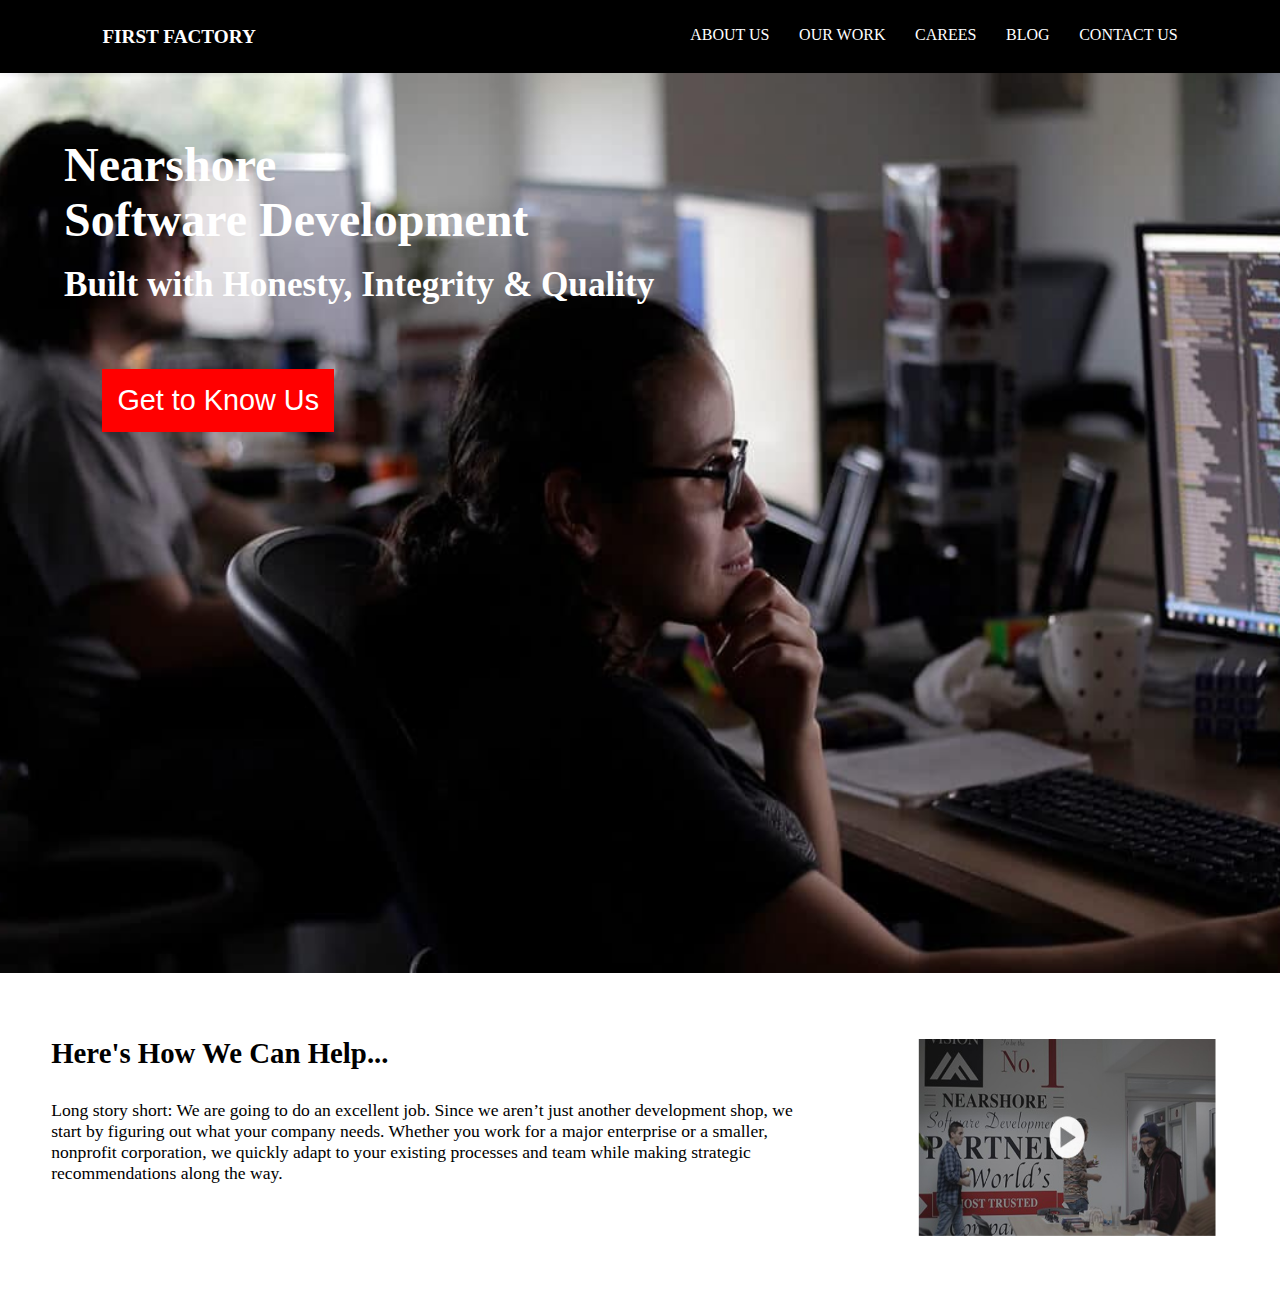
<file: index.html>
<!DOCTYPE html>
<html lang="en">
  <head>
    <meta charset="UTF-8" />
    <meta http-equiv="X-UA-Compatible" content="IE=edge" />
    <meta name="viewport" content="width=device-width, initial-scale=1.0" />
    <title>First Factory</title>
    <!-- Implementación de los CSS de la pagina principal-->
    <link rel="stylesheet" href="style/style.css" />
    <!-- Implementación de los JavaScript en la pagina principal-->
    <script src="js/principal.js"></script>
  </head>
  <body>
    <header class="head">
      <nav class="main">
        <div class="logo">
          <h1 class="firsTitle">FIRST FACTORY</h1>
        </div>
        <div class="list">
          <ul class="menu">
            <li class="item"><a class="option" href="view/aboutus.html">ABOUT US</a></li>
            <li class="item"><a class="option" href="view/ourwork.html">OUR WORK</a></li>
            <li class="item"><a class="option" href="view/carees.html">CAREES</a></li>
            <li class="item"><a class="option" href="view/block.html">BLOG</a></li>
            <li class="item"><a class="option" href="view/contactus.html">CONTACT US</a></li>
          </ul>
        </div>
      </nav>
      <section class="firstSection">
        <div class="titles">
          <h2 class="title">
            <b>
              Nearshore <br />
              Software Development</b
            >
          </h2>
          <br />
          <h3 class="second-Title">Built with Honesty, Integrity & Quality</h3>
        </div>
        <div class="button-knowUs">
          <button class="knowUs" type="button">Get to Know Us</button>
        </div>
      </section>
      <section class="secondSection">
        <div class="div_secondSection">
          <div class="secondText">
            <h3 class="thirdTitle">Here's How We Can Help...</h3>
            <p class="paragraph">
              Long story short: We are going to do an excellent job. Since we
              aren’t just another development shop, we start by figuring out
              what your company needs. Whether you work for a major enterprise
              or a smaller, nonprofit corporation, we quickly adapt to your
              existing processes and team while making strategic recommendations
              along the way.
            </p>
          </div>

          <div class="imageSecond">
            <img class="pictureOne" src="img/PitchElevator.png" alt="" />
          </div>
        </div>
      </section>
    </header>
  </body>
</html>
</file>
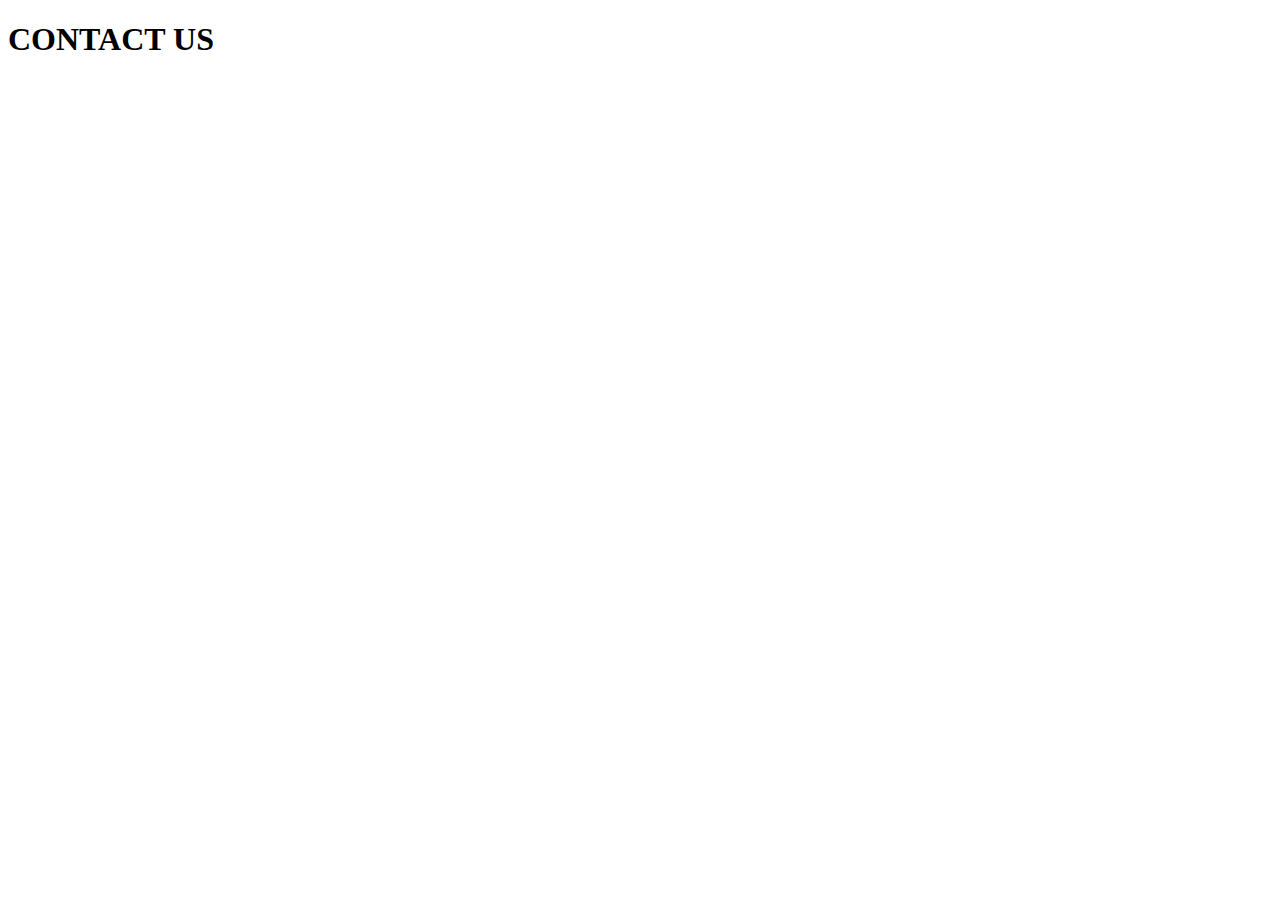
<file: view/contactus.html>
<!DOCTYPE html>
<html lang="en">
<head>
    <meta charset="UTF-8">
    <meta http-equiv="X-UA-Compatible" content="IE=edge">
    <meta name="viewport" content="width=device-width, initial-scale=1.0">
    <title>CONTACT US</title>
</head>
<body>
    <h1>CONTACT US</h1>
</body>
</html>
</file>
<file: style/style.css>
* {
  margin: 0;
  padding: 0;
  color: white;
}

.main {
  display: flex;
  justify-content: space-between;
  background-color: black;

  padding: 2% 8%;
}

.item {
  display: inline;
  margin-left: 1.6rem;
}

.option {
  text-decoration: none;
  font-size: 1rem;
}

.firsTitle {
  font-size: 1.2rem;
}

.title {
  font-size: 3rem;
}

.second-Title {
  font-size: 2.2rem;
}

.titles {
  padding: 5%;
}

.button-knowUs {
  padding: 0% 8%;
}
.knowUs {
  background-color: red;
  border: none;
  font-size: 1.8rem;
  padding: 15px;
}

.firstSection {
  height: 100vh;
  background: linear-gradient(rgba(0, 0, 0, 0), rgba(0, 0, 0, 0)), url(../img/hero.jpg);
  background-repeat: no-repeat;
  background-size: cover;
  background-position: center;
}

.div_secondSection {
  display: flex;
  justify-content: space-between;
}

.secondText {
  padding: 5% 4%;
}

.thirdTitle {
  font-size: 1.8rem;
  color: black;
}

.paragraph {
  margin-top: 4%;
  color: black;
  font-size: 1.1rem;
}

.imageSecond {
  border: 10px;
  padding: 5%;
}

.pictureOne {
  height: 200px;
  width: 300px;
}
</file>
